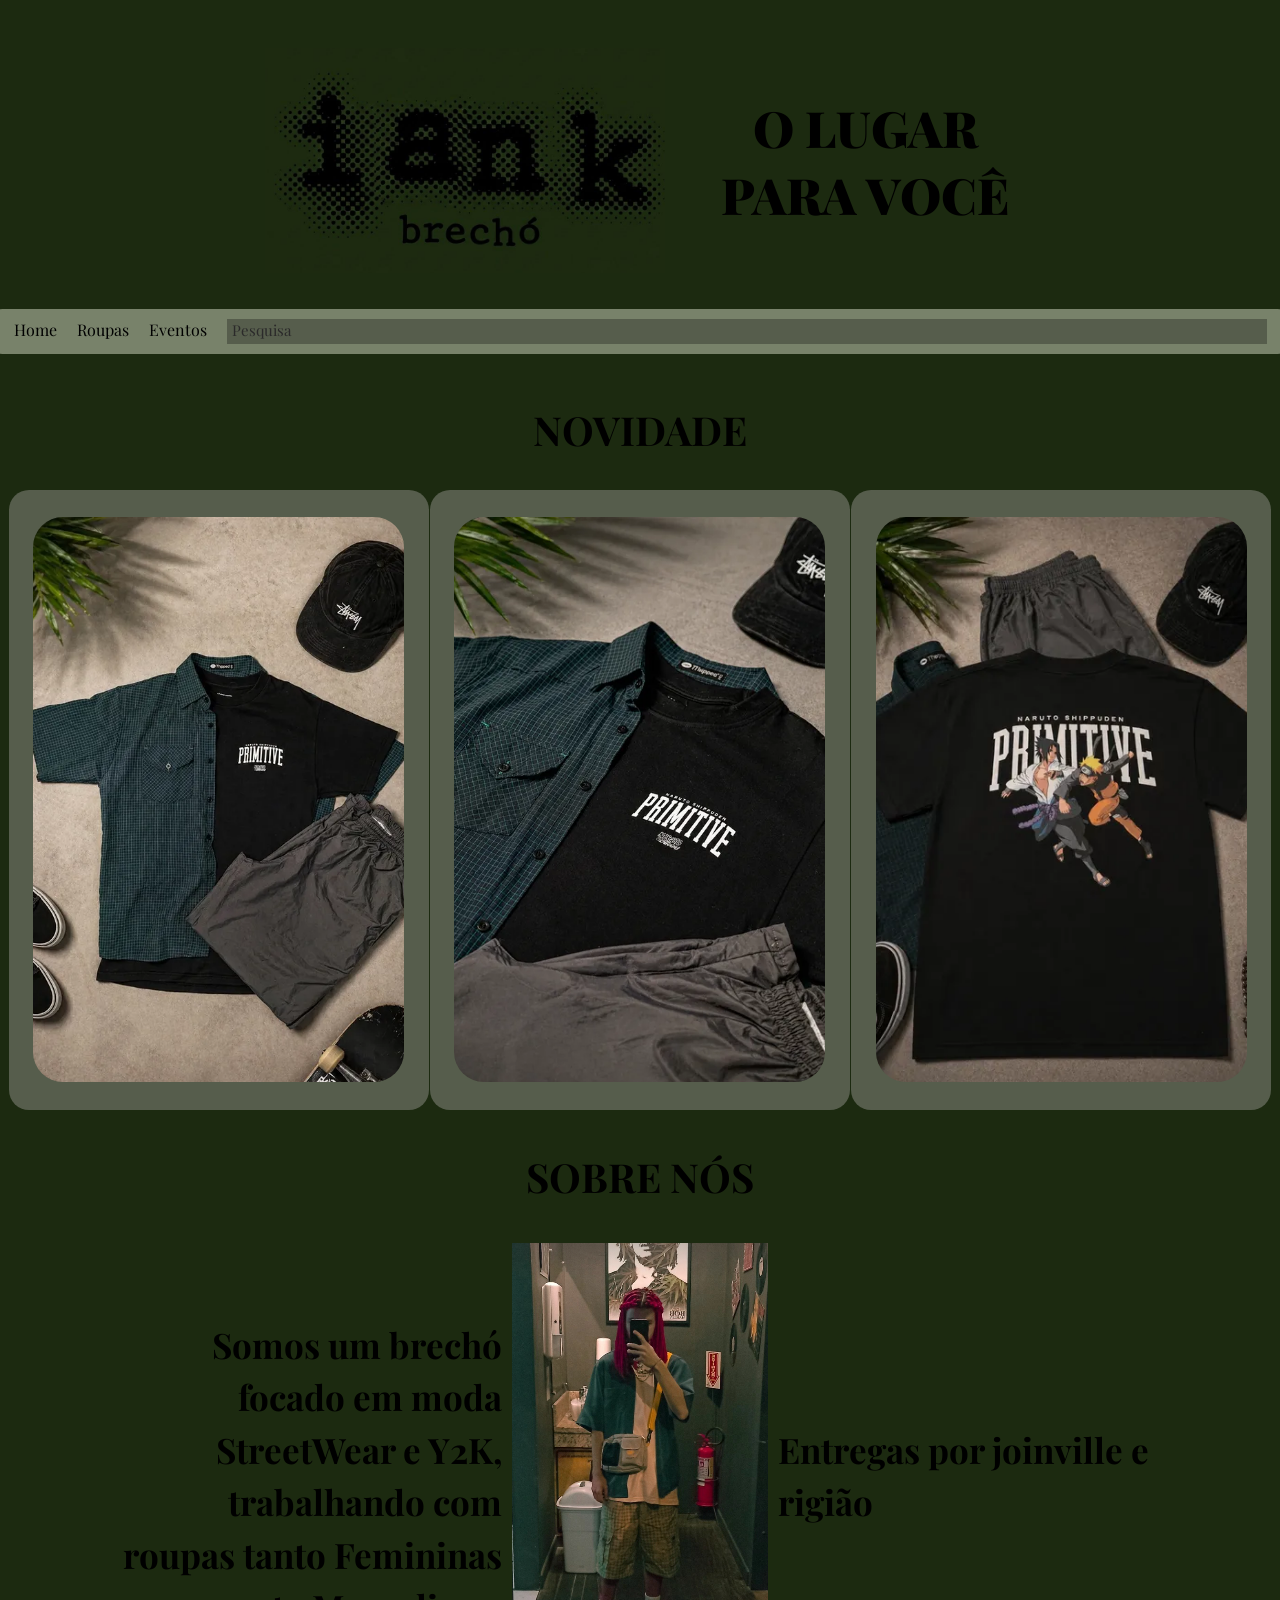
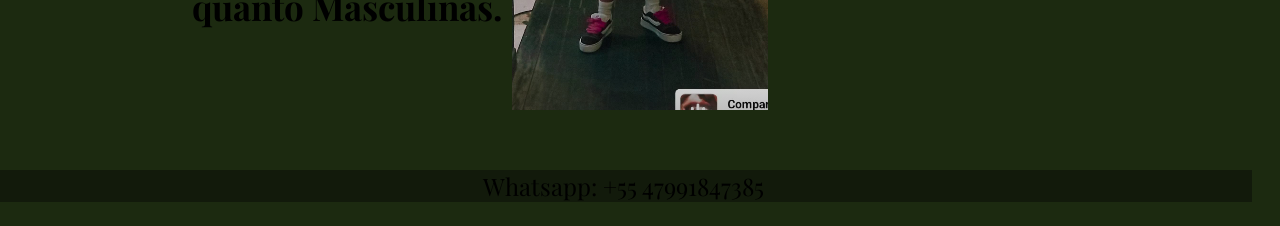
<file: index.html>
<!DOCTYPE html>
<head>
    <link rel="stylesheet" href="style.css">
    <link rel="preconnect" href="https://fonts.googleapis.com">
    <link rel="preconnect" href="https://fonts.gstatic.com" crossorigin>
    <link href="https://fonts.googleapis.com/css2?family=Playfair+Display:ital,wght@0,900;1,900&display=swap" rel="stylesheet">
    <title>Document</title>
</head>
<body>
    <header>
        <div>
        <img class="cabeca" src="assets/logo_cor.png" alt="logo">
        <h1 class="cabeca">O LUGAR PARA VOCÊ</h1>
        </div>
        <ul>
            <li><a href="index.html">Home</a></li>
            <li><a href="roupas.html">Roupas</a></li>
            <li><a href="eventos.html">Eventos</a></li>
            <nav>
                <p>Pesquisa</p>
            </nav>
        </ul>
    </header>
    <section>
        <h2>NOVIDADE</h2>
        <div>
            <div>
                <img src="assets/conjuntoN1.png" alt="conjuntoN1">
            </div>
            <div>
                <img src="assets/conjuntoN2.png" alt="conjuntoN2">
            </div>
            <div>
                <img src="assets/conjuntoN3.png" alt="conjuntoN3">
            </div>
        </div>
    </section>
    <article>
        <h3>SOBRE NÓS</h3>
        <div>
            <h4>Somos um brechó focado em moda StreetWear e Y2K, trabalhando com roupas tanto Femininas quanto Masculinas.</h4>
            <img src="assets/retrato.png" alt="retrato">
            <h5>Entregas por joinville e rigião</h5>
        </div>
    </article>
    <footer>
        <p>Whatsapp: +55 47991847385</p>
        
    </footer>
</body>
</html>
</file>
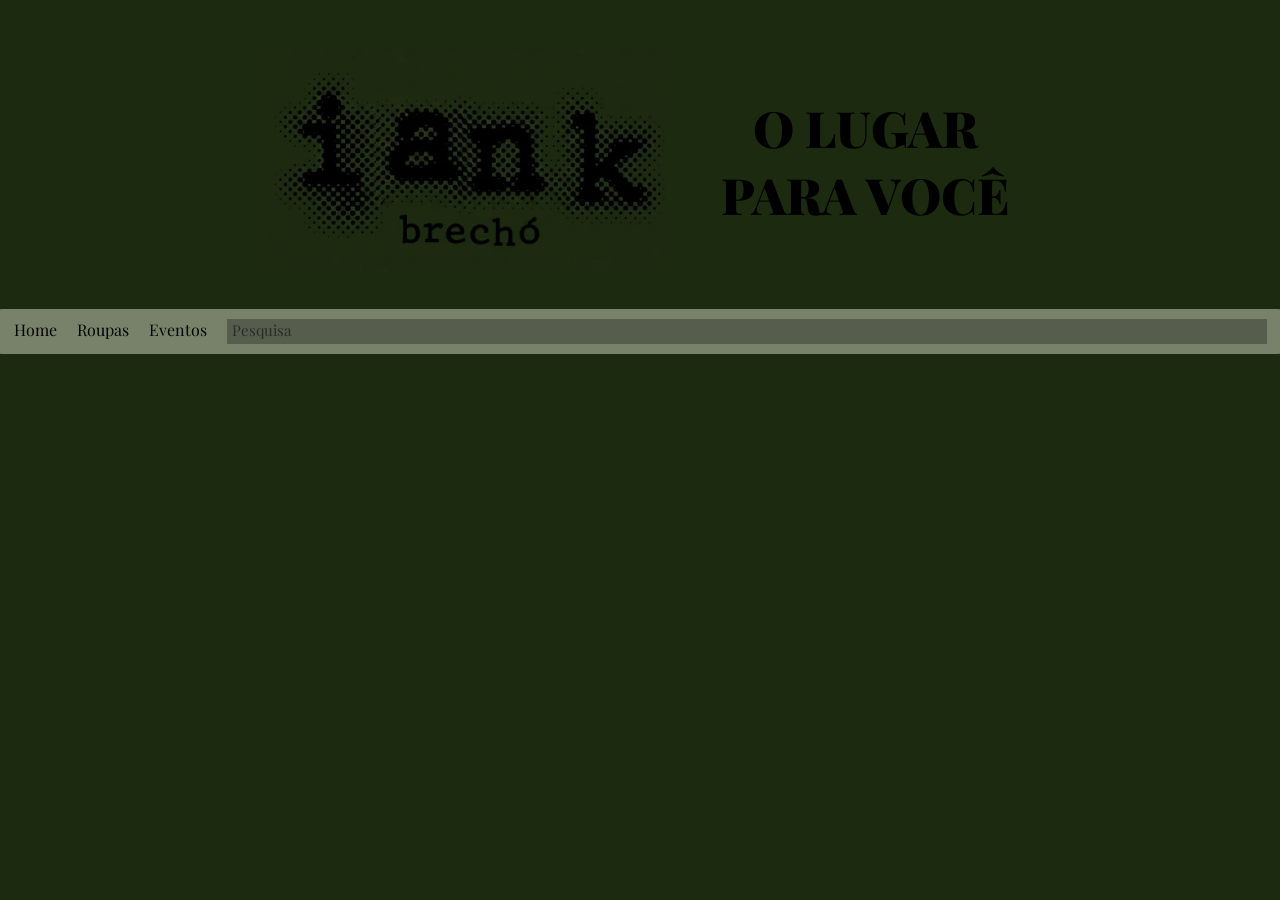
<file: eventos.html>
<!DOCTYPE html>
<head>
    <link rel="stylesheet" href="style.css">
    <link rel="preconnect" href="https://fonts.googleapis.com">
    <link rel="preconnect" href="https://fonts.gstatic.com" crossorigin>
    <link href="https://fonts.googleapis.com/css2?family=Playfair+Display:ital,wght@0,900;1,900&display=swap" rel="stylesheet">
    <title>Document</title>
</head>
<body>
    <header>
        <div>
        <img class="cabeca" src="assets/logo_cor.png" alt="logo">
        <h1 class="cabeca">O LUGAR PARA VOCÊ</h1>
        </div>
        <ul>
            <li><a href="index.html">Home</a></li>
            <li><a href="roupas.html">Roupas</a></li>
            <li><a href="eventos.html">Eventos</a></li>
            <nav>
                <p>Pesquisa</p>
            </nav>
        </ul>
    </header>
</body>
</html>
</file>
<file: style.css>
html{
    background-color: #1c2a10;
}

.playfair-display-900-normal {
    font-family: "Playfair Display", serif;
    font-optical-sizing: auto;
    font-weight: 900;
    font-style: bold;
}

header{
    display: flex;
    flex-direction: column;
    align-items: center;
    gap: 20px;
}

header>div{
    display:flex;
    justify-content: center;
    gap: 50px;
    align-items: center;
    margin-top: 40px;
}

header>div>img{
    width: 400px;

}

h1{
    font-family: "Playfair Display", serif;
    font-size: 50px;
    font-optical-sizing: auto;
    font-weight: 900;
    font-style: normal;
    color: #000000;
    text-align: center;
    width: 300px;
}

ul{
    list-style-type: none;
    display: flex;
    flex-direction: row;
    justify-content: center;
    background-color: #78826a;
    gap: 20px;
    width: 1300px;
    padding: 10px;
    border-radius: 30px;
}

li{
    font-family: "Playfair Display", serif;
    text-decoration: none;
}

a:link, a:visited, a:hover a:active{
    text-decoration: none;
    color: #000000;
}

nav{
    background-color: #565d4c;
    width: 80%;
    height: 25px;
}

nav>p{
    font-family: "Playfair Display", serif;
    color: #2b2a2a;
    font-size: 15px;
    margin-top: 1px;
    margin-left: 5px;
}

section>div{
    display: flex;
    flex-direction: row;
    justify-content: space-around;
}

section>h2{
    font-family: "Playfair Display", serif;
    color: #000000;
    font-size: 40px;
    text-align: center;
}

section>div>div{
    background-color: #565d4c;
    width: 400px;
    height: 600px;
    border-radius: 20px;
    display: flex;
    justify-content: center;
    align-items: center;
    padding: 10px;
}

section>div>div>img{
    border-radius: 30px;
}

h3{
    font-family: "Playfair Display", serif;
    color: #000000;
    font-size: 40px;
    text-align: center;
}

article>div{
    display: flex;
    flex-direction: row;
    justify-content: center;
    gap: 10px;
    align-items: center;
    margin-bottom: 60px;
}

h4{
    width: 30%;
    font-family: "Playfair Display", serif;
    color: #000000;
    font-size: 35px;
    text-align: end;
    line-height: 1.5;
}

h5{
    width: 30%;
    height: 10%;
    font-family: "Playfair Display", serif;
    color: #000000;
    font-size: 35px;
    text-align: start;
    line-height: 1.5;
}

footer{
    font-family: "Playfair Display", serif;
    font-size: 150%;
    background-color: #121a0b;
    text-align: center;
    margin-left: -1%;
    margin-right: 20px;
}
</file>
